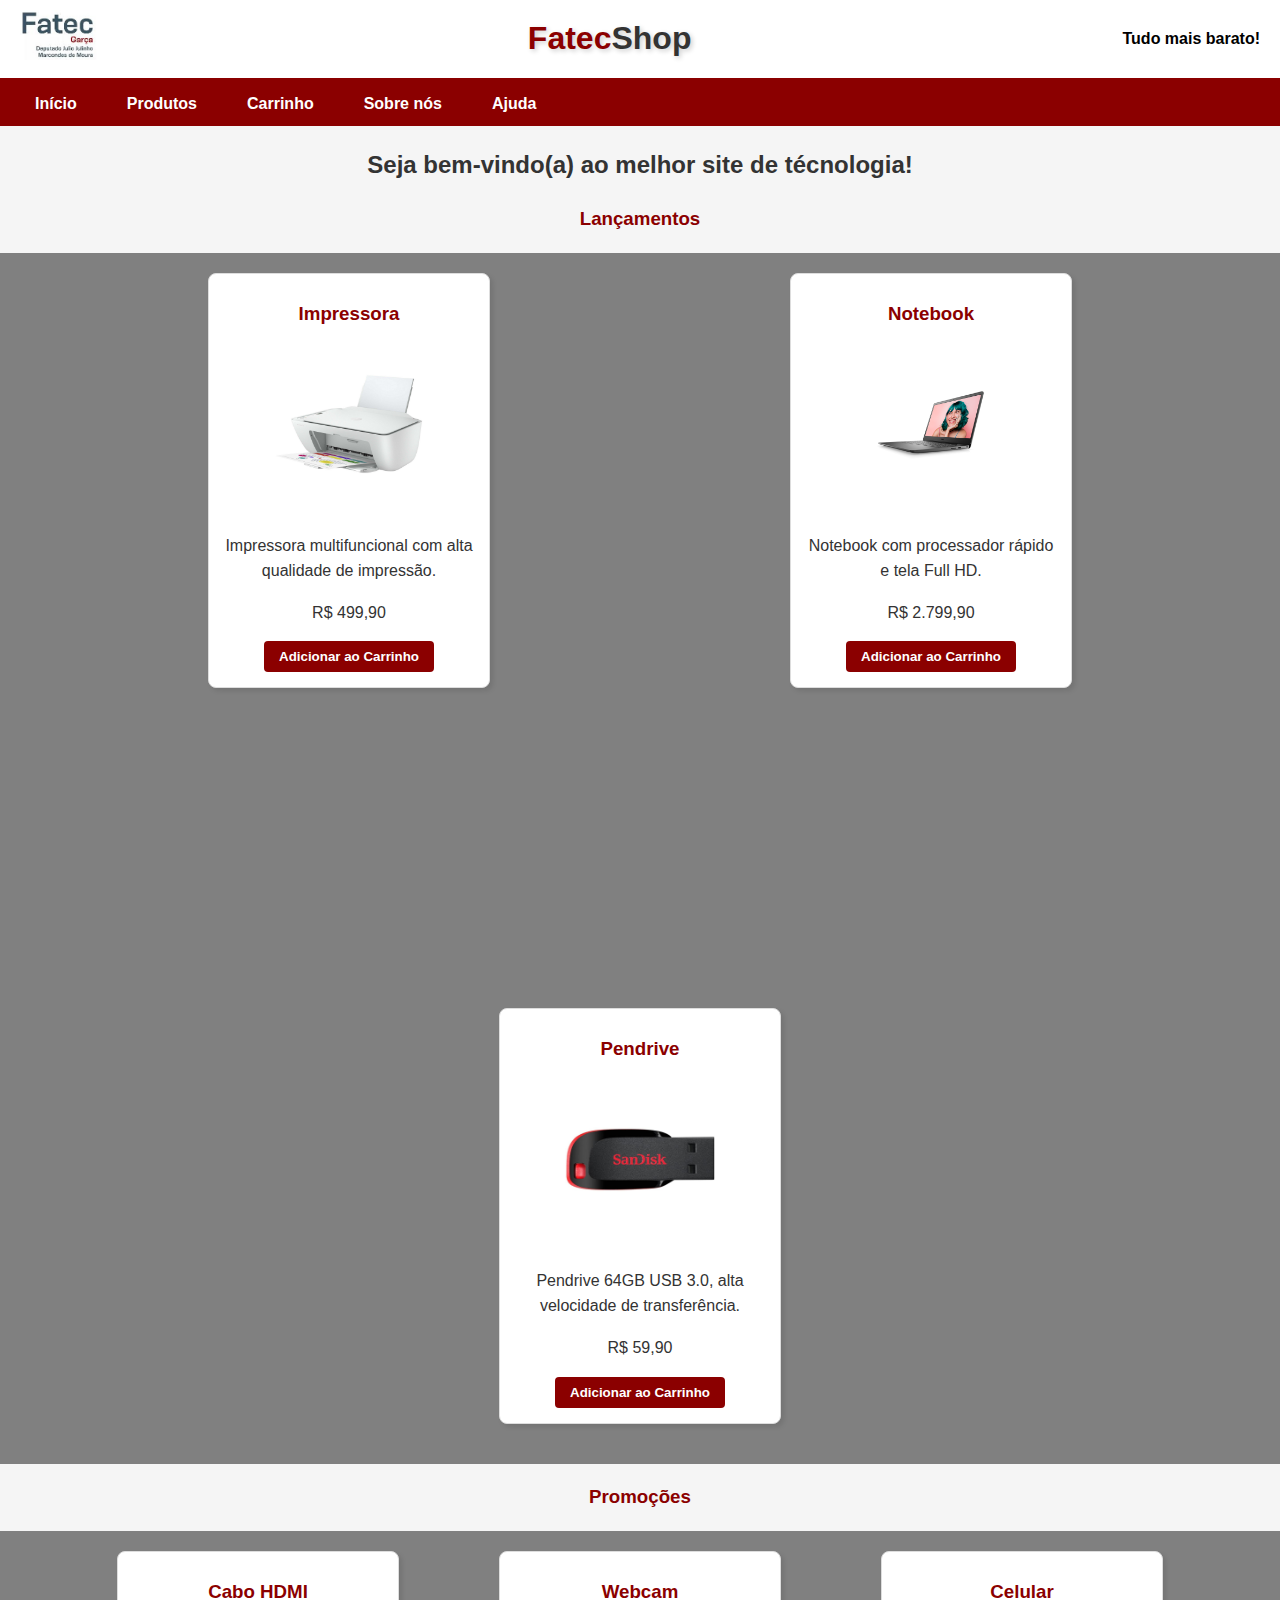
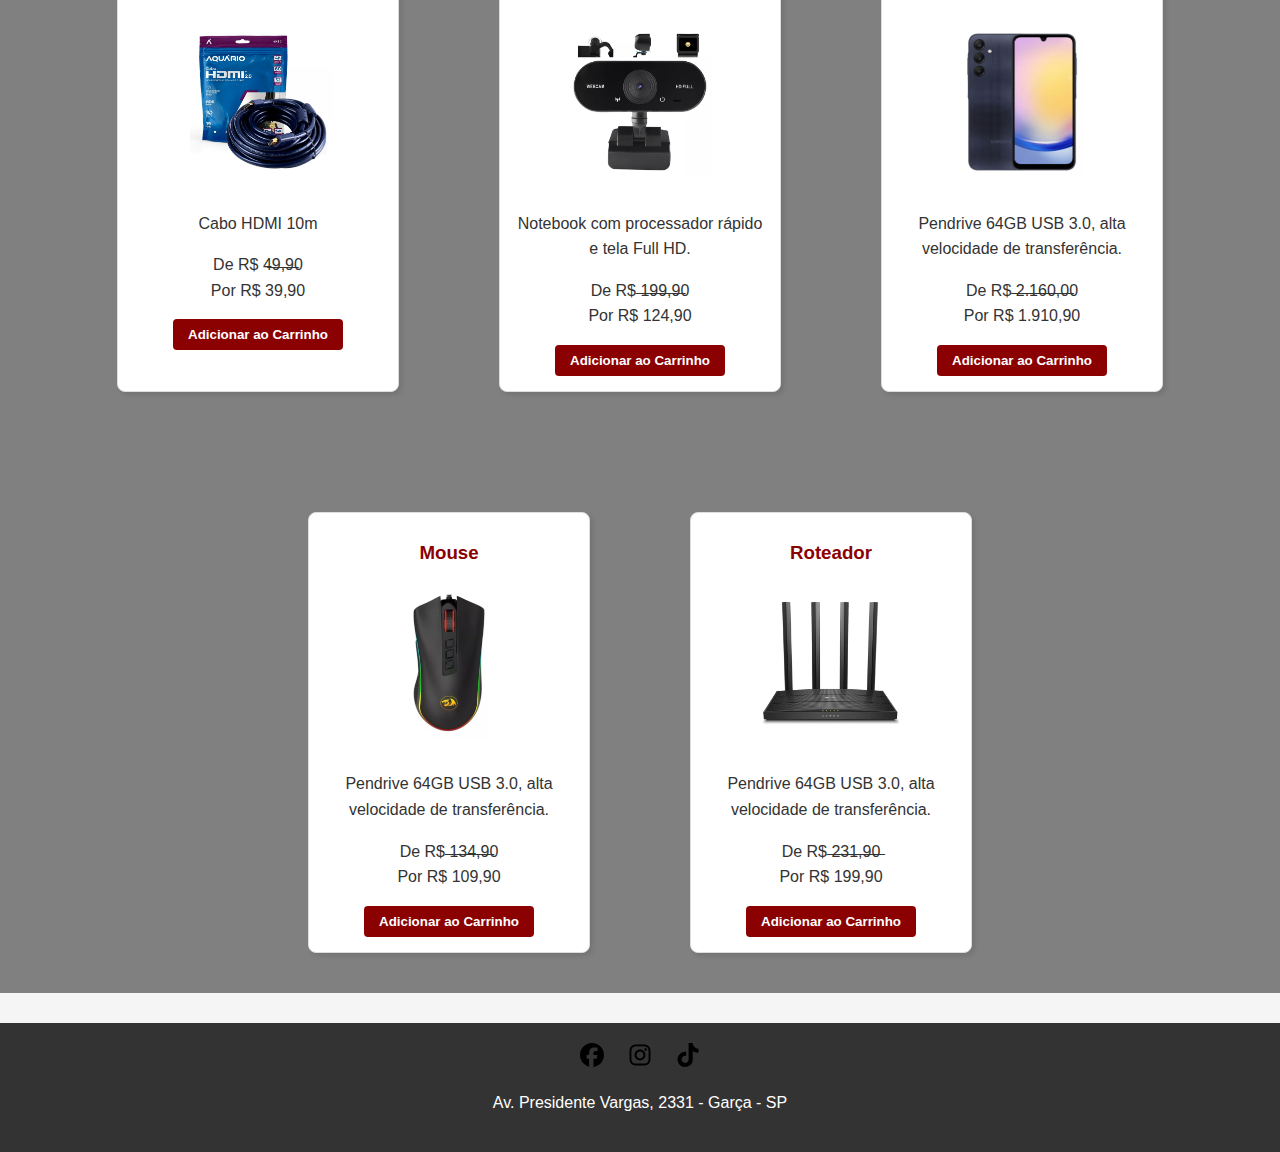
<file: FatecShop2/index.html>
<!DOCTYPE html>
<html lang="pt-BR">
<head>
    <meta charset="UTF-8">
    <meta name="viewport" content="width=device-width, initial-scale=1.0">
    <title>FatecShop</title>
    <link rel="stylesheet" href="styles.css">
    <link rel="icon" href="img/favicon.ico" type="img/favicon">
</head>

<script>
    // Função para adicionar produto ao carrinho
    function adicionarAoCarrinho(event) {
        const produto = event.target.closest('.produtos, .produtos2');
        const nome = produto.querySelector('h3').textContent;
        const imagem = produto.querySelector('img').src;
        const descricao = produto.querySelector('.produto-descricao').textContent;
        let preco = produto.querySelector('.produto-preco').textContent;
        
        // Trata preços promocionais (pega o último preço)
        if (preco.includes('Por')) {
            preco = preco.split('Por ')[1];
        }
        
        const item = {
            nome,
            imagem,
            descricao,
            preco,
            quantidade: 1
        };
        
        // Obter carrinho atual ou criar um novo
        const carrinho = JSON.parse(sessionStorage.getItem('carrinho')) || [];
        
        // Verificar se o item já está no carrinho
        const itemExistente = carrinho.find(i => i.nome === nome && i.preco === preco);
        
        if (itemExistente) {
            itemExistente.quantidade++;
        } else {
            carrinho.push(item);
        }
        
        // Salvar no sessionStorage
        sessionStorage.setItem('carrinho', JSON.stringify(carrinho));
        
        // Feedback visual
        const btn = event.target;
        btn.textContent = 'Adicionado!';
        btn.style.backgroundColor = '#4CAF50';
        
        setTimeout(() => {
            btn.textContent = 'Adicionar ao Carrinho';
            btn.style.backgroundColor = '';
        }, 1000);
    }
    
    // Função para carregar o carrinho (mantida para consistência)
    function carregarCarrinho() {
        const carrinho = JSON.parse(sessionStorage.getItem('carrinho')) || [];
        // Esta função é mais relevante na página carrinho.html
    }
    
    // Adicionar event listeners aos botões quando a página carregar
    document.addEventListener('DOMContentLoaded', function() {
        document.querySelectorAll('.produtos button, .produtos2 button').forEach(btn => {
            btn.addEventListener('click', adicionarAoCarrinho);
        });
        
        carregarCarrinho();
    });
</script>

<body>
    <header>
        <div class="logo">
            <img src="img/fatec.jpeg" alt="">
        </div>
        <div class="titulo">Fatec<span>Shop</span></div>
        <div class="promo"><a href="#">Tudo mais barato!</a></div>
    </header>
    <nav>
        <ul>
            <li><a href="index.html ">Início</a></li>
            <li><a href="produtos.html">Produtos</a></li>
            <li><a href="carrinho.html">Carrinho</a></li>
            <li><a href="sobrenos.html">Sobre nós</a></li>
            <li><a href="ajuda.html">Ajuda</a></li>
        </ul>
    </nav>
    <main>
    <h2>Seja bem-vindo(a) ao melhor site de técnologia!</h2>
        <h3>Lançamentos</h3>
    <div class="produtos2-container">
        <div class="produtos2">
            <h3>Impressora</h3>
            <img src="img/impressora.jpg" alt="Impressora">
            <p class="produto-descricao">Impressora multifuncional com alta qualidade de impressão.</p>
            <p class="produto-preco">R$ 499,90</p>
            <button>Adicionar ao Carrinho</button>
        </div>

        <div class="produtos2">
            <h3>Notebook</h3>
            <img src="img/notebook.png" alt="Notebook">
            <p class="produto-descricao">Notebook com processador rápido e tela Full HD.</p>
            <p class="produto-preco">R$ 2.799,90</p>
            <button>Adicionar ao Carrinho</button>
        </div>

        <div class="produtos2">
            <h3>Pendrive</h3>
            <img src="img/pendrive.jpg" alt="Pendrive">
            <p class="produto-descricao">Pendrive 64GB USB 3.0, alta velocidade de transferência.</p>
            <p class="produto-preco">R$ 59,90</p>
            <button>Adicionar ao Carrinho</button>
        </div>
    </div>
        </section>
        <h3>Promoções</h3>
        <div class="produtos-container">
            <div class="produtos">
                <h3>Cabo HDMI</h3>
                <img src="img/cabo10m_1.png" alt="Cabo HDMI 10M">
                <p class="produto-descricao">Cabo HDMI 10m</p>
                <p class="produto-preco">De R$ 4̶9̶,̶9̶0<br>
                                        Por R$ 39,90</p>
                <button>Adicionar ao Carrinho</button>
            </div>
    
            <div class="produtos">
                <h3>Webcam</h3>
                <img src="img/webcam.png" alt="Webcam">
                <p class="produto-descricao">Notebook com processador rápido e tela Full HD.</p>
                <p class="produto-preco">De R$  ̶1̶9̶9̶̶̶,̶̶̶9̶̶̶0<br>
                                        Por R$ 124,90</p>
                <button>Adicionar ao Carrinho</button>
            </div>

            <div class="produtos">
                <h3>Celular</h3>
                <img src="img/celular.png" alt="Celular">
                <p class="produto-descricao">Pendrive 64GB USB 3.0, alta velocidade de transferência.</p>
                <p class="produto-preco">De R$  ̶2̶.̶1̶6̶0̶,̶0̶0<br>
                                        Por R$ 1.910,90</p>
                <button>Adicionar ao Carrinho</button>
            </div>

            <div class="produtos">
                <h3>Mouse</h3>
                <img src="img/mouse.png" alt="Mouse">
                <p class="produto-descricao">Pendrive 64GB USB 3.0, alta velocidade de transferência.</p>
                <p class="produto-preco">De R$  ̶1̶3̶4̶,̶9̶0<br>
                                        Por R$  109,90</p>
                <button>Adicionar ao Carrinho</button>
            </div>
    
            <div class="produtos">
                <h3>Roteador</h3>
                <img src="img/roteador.png" alt="Roteador">
                <p class="produto-descricao">Pendrive 64GB USB 3.0, alta velocidade de transferência.</p>
                <p class="produto-preco">De R$  ̶2̶3̶1̶,̶9̶0̶<br>
                                        Por R$  199,90</p>
                <button>Adicionar ao Carrinho</button>
            </div>
        </div>
    </main>
    <footer>
        <div class="social-icons">
            <img src="img/facebook.svg" alt="Facebook">
            <img src="img/instagram.svg" alt="Instagram">
            <img src="img/tiktok.svg" alt="TikTok">
        </div>
        <p>Av. Presidente Vargas, 2331 - Garça - SP</p>
    </footer>
</body>
</html>
</file>
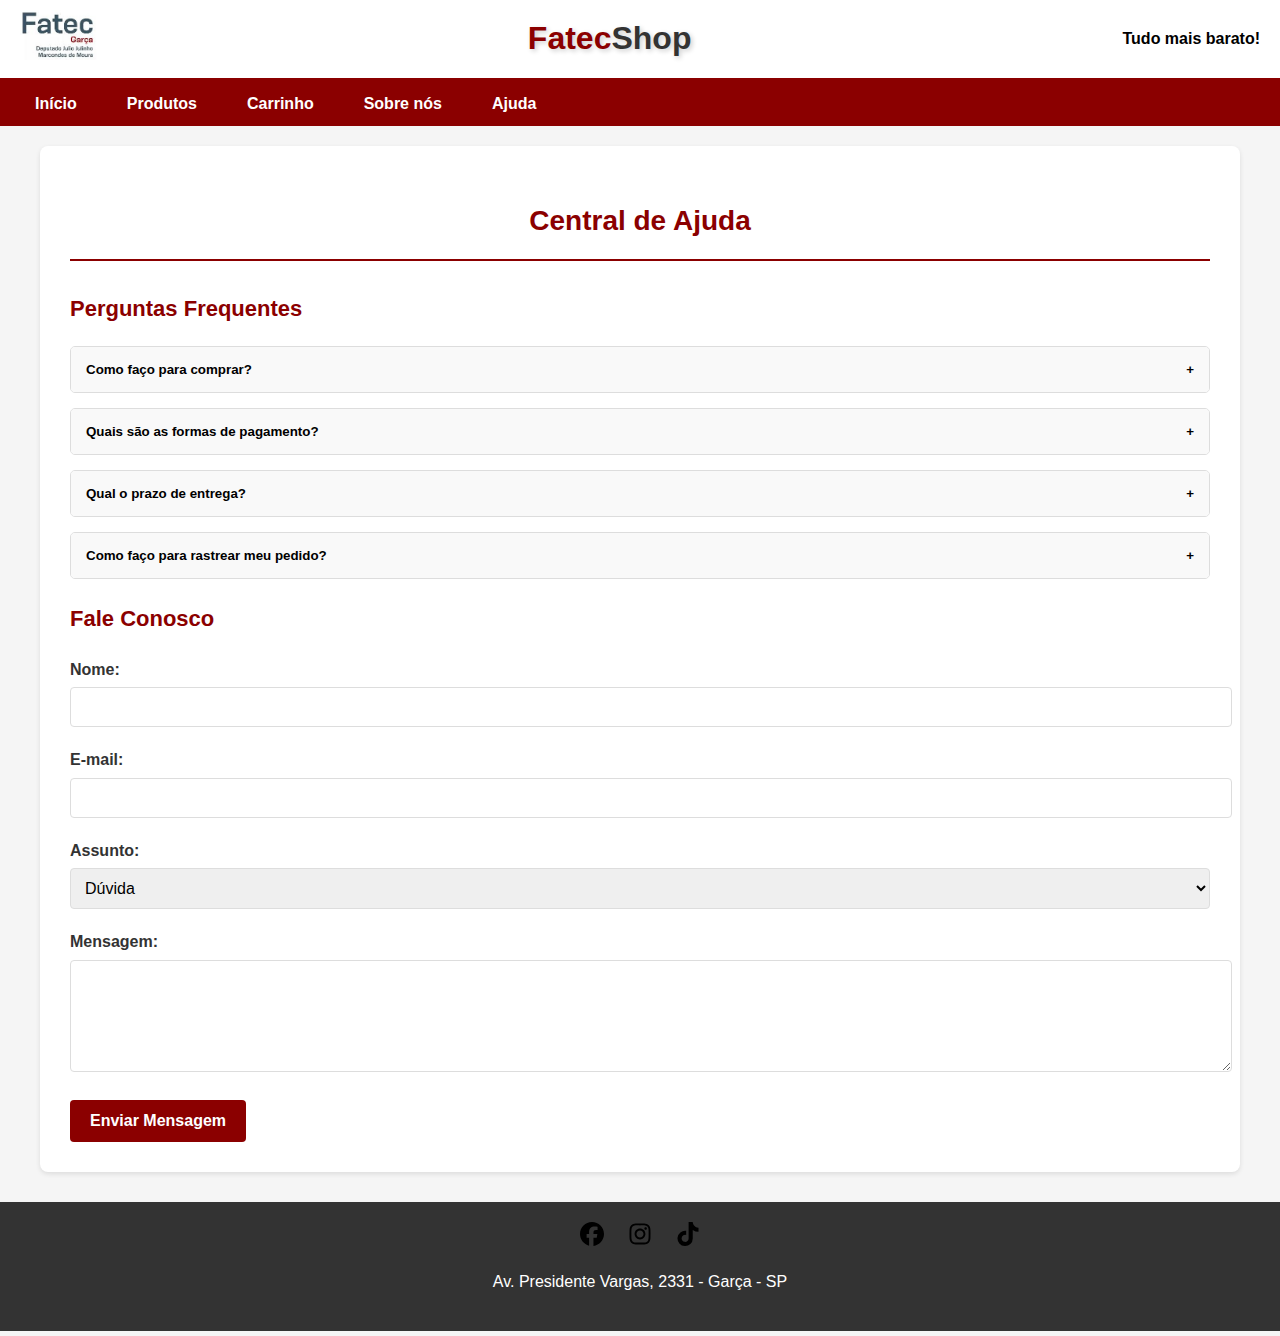
<file: FatecShop2/ajuda.html>
<!DOCTYPE html>
<html lang="pt-BR">
<head>
    <meta charset="UTF-8">
    <meta name="viewport" content="width=device-width, initial-scale=1.0">
    <title>Ajuda - FatecShop</title>
    <link rel="stylesheet" href="ajuda.css">
    <link rel="icon" href="img/favicon.ico" type="img/favicon">
</head>
<body>
    <header>
        <div class="logo">
            <img src="img/fatec.jpeg" alt="Logo FatecShop">
        </div>
        <div class="titulo">Fatec<span>Shop</span></div>
        <div class="promo"><a href="#">Tudo mais barato!</a></div>
    </header>
    <nav>
        <ul>
            <li><a href="index.html">Início</a></li>
            <li><a href="produtos.html">Produtos</a></li>
            <li><a href="carrinho.html">Carrinho</a></li>
            <li><a href="sobrenos.html">Sobre nós</a></li>
            <li><a href="ajuda.html">Ajuda</a></li>
        </ul>
    </nav>
    <main>
        <section class="ajuda-container">
            <h2>Central de Ajuda</h2>
            
            <div class="faq">
                <h3>Perguntas Frequentes</h3>
                
                <div class="faq-item">
                    <button class="faq-pergunta">
                        Como faço para comprar?
                        <span class="icone">+</span>
                    </button>
                    <div class="faq-resposta">
                        <p>Navegue pelos produtos, clique em "Adicionar ao Carrinho" e finalize no carrinho de compras.</p>
                    </div>
                </div>
                
                <div class="faq-item">
                    <button class="faq-pergunta">
                        Quais são as formas de pagamento?
                        <span class="icone">+</span>
                    </button>
                    <div class="faq-resposta">
                        <p>Aceitamos cartões de crédito, débito, PIX e boleto bancário.</p>
                    </div>
                </div>
                
                <div class="faq-item">
                    <button class="faq-pergunta">
                        Qual o prazo de entrega?
                        <span class="icone">+</span>
                    </button>
                    <div class="faq-resposta">
                        <p>O prazo varia conforme sua localização. Em média, de 3 a 7 dias úteis.</p>
                    </div>
                </div>
                
                <div class="faq-item">
                    <button class="faq-pergunta">
                        Como faço para rastrear meu pedido?
                        <span class="icone">+</span>
                    </button>
                    <div class="faq-resposta">
                        <p>Enviamos o código de rastreio por e-mail assim que o pedido é despachado.</p>
                    </div>
                </div>
            </div>
            
            <div class="contato">
                <h3>Fale Conosco</h3>
                <form class="form-contato">
                    <div class="form-group">
                        <label for="nome">Nome:</label>
                        <input type="text" id="nome" name="nome" required>
                    </div>
                    
                    <div class="form-group">
                        <label for="email">E-mail:</label>
                        <input type="email" id="email" name="email" required>
                    </div>
                    
                    <div class="form-group">
                        <label for="assunto">Assunto:</label>
                        <select id="assunto" name="assunto">
                            <option value="duvida">Dúvida</option>
                            <option value="reclamacao">Reclamação</option>
                            <option value="sugestao">Sugestão</option>
                        </select>
                    </div>
                    
                    <div class="form-group">
                        <label for="mensagem">Mensagem:</label>
                        <textarea id="mensagem" name="mensagem" rows="5" required></textarea>
                    </div>
                    
                    <button type="submit" class="btn-enviar">Enviar Mensagem</button>
                </form>
            </div>
        </section>
    </main>
    <footer>
        <div class="social-icons">
            <img src="img/facebook.svg" alt="Facebook">
            <img src="img/instagram.svg" alt="Instagram">
            <img src="img/tiktok.svg" alt="TikTok">
        </div>
        <p>Av. Presidente Vargas, 2331 - Garça - SP</p>
    </footer>

    <script>
        // Script do FAQ
        document.querySelectorAll('.faq-pergunta').forEach(button => {
            button.addEventListener('click', () => {
                const faqItem = button.parentNode;
                const resposta = faqItem.querySelector('.faq-resposta');
                const icone = button.querySelector('.icone');
                
                // Alternar a classe 'ativo' no item do FAQ
                faqItem.classList.toggle('ativo');
                
                // Alternar entre '+' e '-'
                if (faqItem.classList.contains('ativo')) {
                    resposta.style.maxHeight = resposta.scrollHeight + 'px';
                    icone.textContent = '-';
                } else {
                    resposta.style.maxHeight = 0;
                    icone.textContent = '+';
                }
            });
        });
    </script>
</body>
</html>
</file>
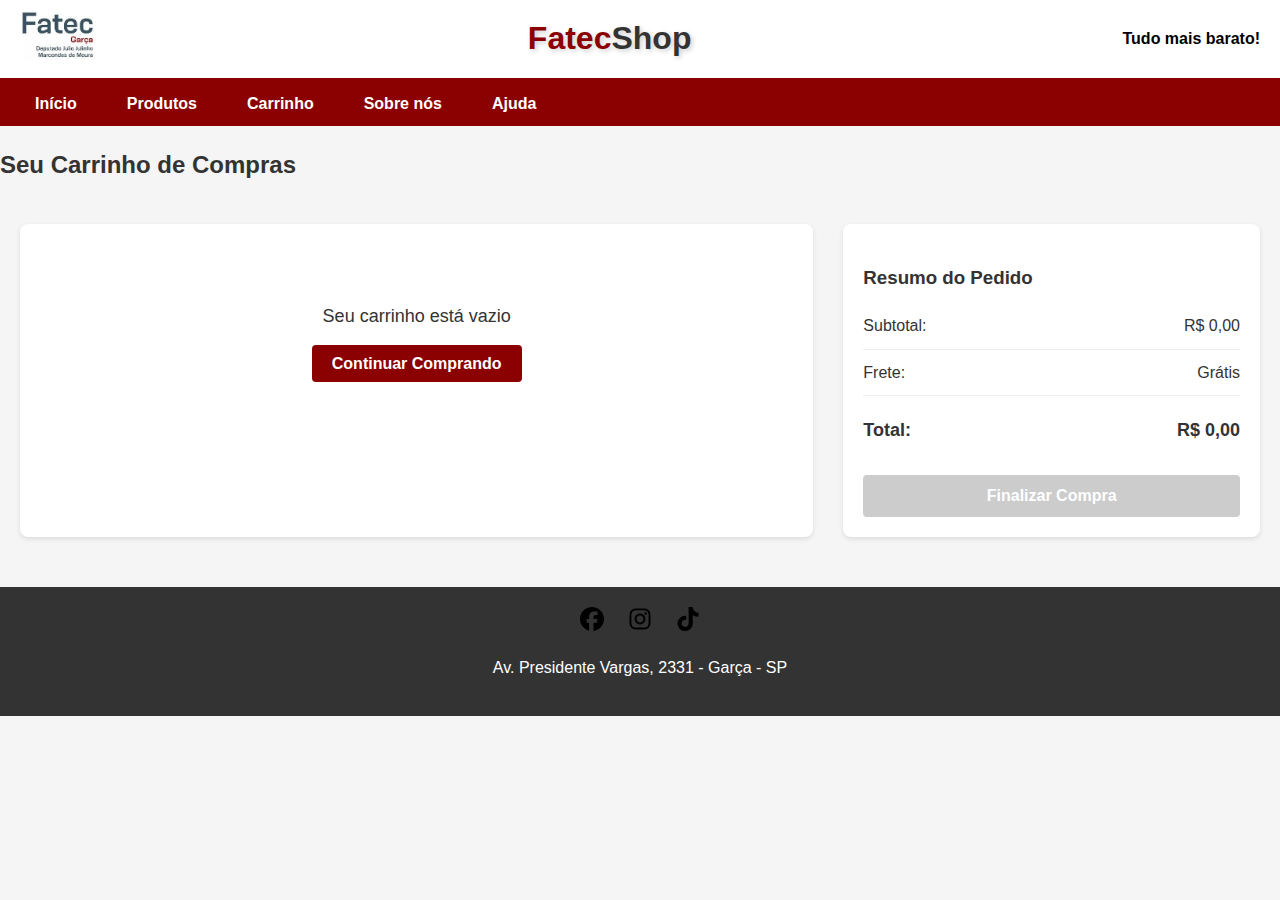
<file: FatecShop2/carrinho.html>
<!DOCTYPE html>
<html lang="pt-BR">
<head>
    <meta charset="UTF-8">
    <meta name="viewport" content="width=device-width, initial-scale=1.0">
    <title>Carrinho - FatecShop</title>
    <link rel="stylesheet" href="carrinho.css">
    <link rel="icon" href="img/favicon.ico" type="img/favicon">
</head>

<script>
    // Função para carregar o carrinho
    function carregarCarrinho() {
        const carrinho = JSON.parse(sessionStorage.getItem('carrinho')) || [];
        const container = document.getElementById('itens-carrinho');
        const subtotalElement = document.querySelector('.subtotal');
        const totalElement = document.querySelector('.valor-total');
        const btnFinalizar = document.getElementById('btn-finalizar');
        
        if (carrinho.length === 0) {
            container.innerHTML = `
                <div class="carrinho-vazio">
                    <p>Seu carrinho está vazio</p>
                    <a href="produtos.html" class="btn-continuar">Continuar Comprando</a>
                </div>
            `;
            subtotalElement.textContent = 'R$ 0,00';
            totalElement.textContent = 'R$ 0,00';
            btnFinalizar.disabled = true;
            return;
        }
        
        let html = '';
        let subtotal = 0;
        
        carrinho.forEach((item, index) => {
            const precoNumerico = parseFloat(item.preco.replace('R$ ', '').replace(',', '.'));
            subtotal += precoNumerico * item.quantidade;
            
            html += `
                <div class="item-carrinho" data-index="${index}">
                    <div class="item-info">
                        <img src="${item.imagem}" alt="${item.nome}">
                        <div>
                            <h4>${item.nome}</h4>
                            <p>${item.descricao}</p>
                            <p class="produto-preco">${item.preco}</p>
                        </div>
                    </div>
                    <div class="item-controles">
                        <button class="btn-diminuir">-</button>
                        <span class="quantidade">${item.quantidade}</span>
                        <button class="btn-aumentar">+</button>
                        <button class="btn-remover">Remover</button>
                    </div>
                </div>
            `;
        });
        
        container.innerHTML = html;
        
        // Formatar valores monetários
        const subtotalFormatado = subtotal.toFixed(2).replace('.', ',');
        subtotalElement.textContent = `R$ ${subtotalFormatado}`;
        totalElement.textContent = `R$ ${subtotalFormatado}`;
        
        btnFinalizar.disabled = false;
        
        // Adicionar event listeners para os botões
        document.querySelectorAll('.btn-diminuir').forEach(btn => {
            btn.addEventListener('click', function() {
                const index = this.closest('.item-carrinho').dataset.index;
                diminuirQuantidade(index);
            });
        });
        
        document.querySelectorAll('.btn-aumentar').forEach(btn => {
            btn.addEventListener('click', function() {
                const index = this.closest('.item-carrinho').dataset.index;
                aumentarQuantidade(index);
            });
        });
        
        document.querySelectorAll('.btn-remover').forEach(btn => {
            btn.addEventListener('click', function() {
                const index = this.closest('.item-carrinho').dataset.index;
                removerItem(index);
            });
        });
    }
    
    // Funções para manipular o carrinho
    function diminuirQuantidade(index) {
        const carrinho = JSON.parse(sessionStorage.getItem('carrinho')) || [];
        if (carrinho[index].quantidade > 1) {
            carrinho[index].quantidade--;
            sessionStorage.setItem('carrinho', JSON.stringify(carrinho));
            carregarCarrinho();
        }
    }
    
    function aumentarQuantidade(index) {
        const carrinho = JSON.parse(sessionStorage.getItem('carrinho')) || [];
        carrinho[index].quantidade++;
        sessionStorage.setItem('carrinho', JSON.stringify(carrinho));
        carregarCarrinho();
    }
    
    function removerItem(index) {
        const carrinho = JSON.parse(sessionStorage.getItem('carrinho')) || [];
        carrinho.splice(index, 1);
        sessionStorage.setItem('carrinho', JSON.stringify(carrinho));
        carregarCarrinho();
    }
    
    // Event listener para o botão Finalizar Compra
    document.getElementById('btn-finalizar')?.addEventListener('click', function() {
        alert('Compra finalizada com sucesso!');
        sessionStorage.removeItem('carrinho');
        carregarCarrinho();
    });
    
    // Carregar o carrinho quando a página for carregada
    document.addEventListener('DOMContentLoaded', carregarCarrinho);
</script>

<body>
    <header>
        <div class="logo">
            <img src="img/fatec.jpeg" alt="Logo FatecShop">
        </div>
        <div class="titulo">Fatec<span>Shop</span></div>
        <div class="promo"><a href="#">Tudo mais barato!</a></div>
    </header>
    <nav>
        <ul>
            <li><a href="index.html">Início</a></li>
            <li><a href="produtos.html">Produtos</a></li>
            <li><a href="carrinho.html">Carrinho</a></li>
            <li><a href="sobrenos.html">Sobre nós</a></li>
            <li><a href="ajuda.html">Ajuda</a></li>
        </ul>
    </nav>
    <main>
        <h2>Seu Carrinho de Compras</h2>
        
        <div class="carrinho-container">
            <div class="itens-carrinho" id="itens-carrinho">
                <div class="carrinho-vazio">
                    <p>Seu carrinho está vazio</p>
                    <a href="produtos.html" class="btn-continuar">Continuar Comprando</a>
                </div>
            </div>
            
            <div class="resumo-carrinho">
                <h3>Resumo do Pedido</h3>
                <div class="resumo-detalhes">
                    <div class="resumo-linha">
                        <span>Subtotal:</span>
                        <span class="subtotal">R$ 0,00</span>
                    </div>
                    <div class="resumo-linha">
                        <span>Frete:</span>
                        <span class="frete">Grátis</span>
                    </div>
                    <div class="resumo-linha total">
                        <span>Total:</span>
                        <span class="valor-total">R$ 0,00</span>
                    </div>
                </div>
                <button class="btn-finalizar" id="btn-finalizar" disabled>Finalizar Compra</button>
            </div>
        </div>
    </main>
    <footer>
        <div class="social-icons">
            <img src="img/facebook.svg" alt="Facebook">
            <img src="img/instagram.svg" alt="Instagram">
            <img src="img/tiktok.svg" alt="TikTok">
        </div>
        <p>Av. Presidente Vargas, 2331 - Garça - SP</p>
    </footer>

</body>
</html>
</file>
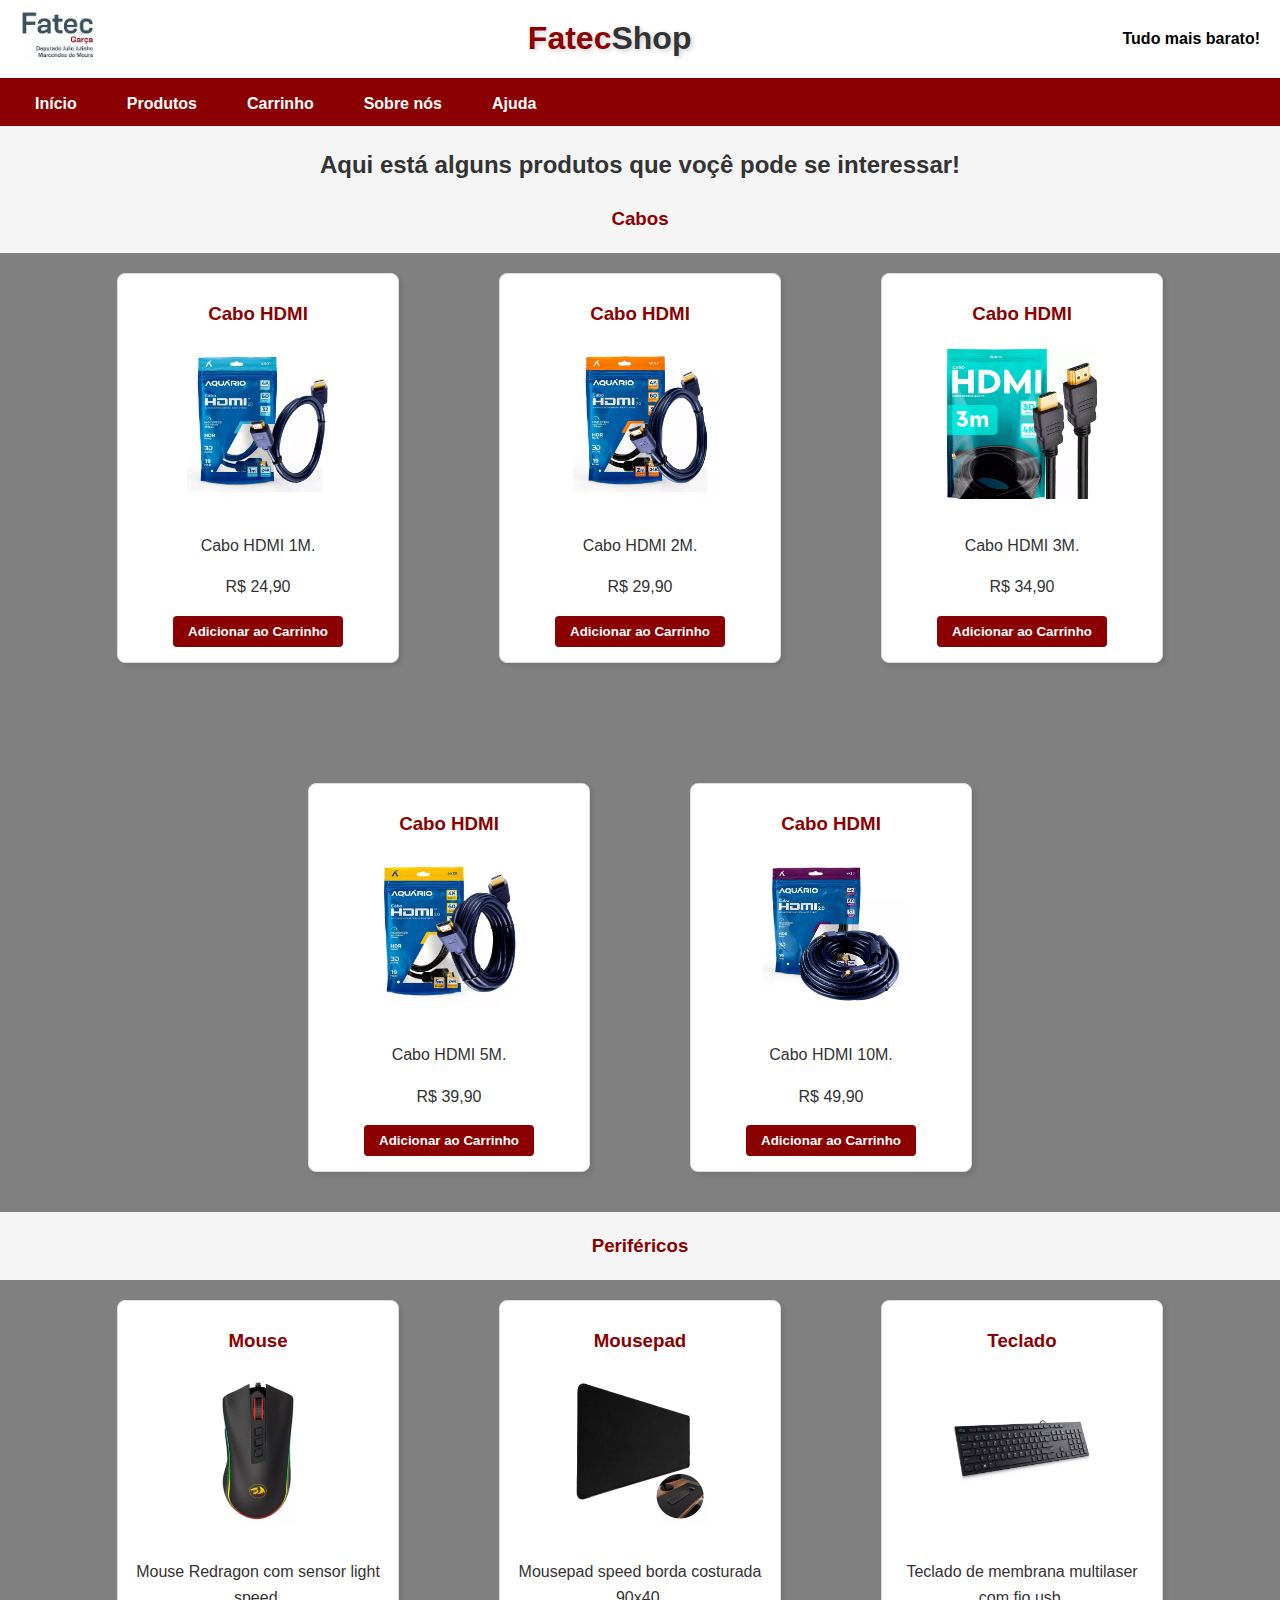
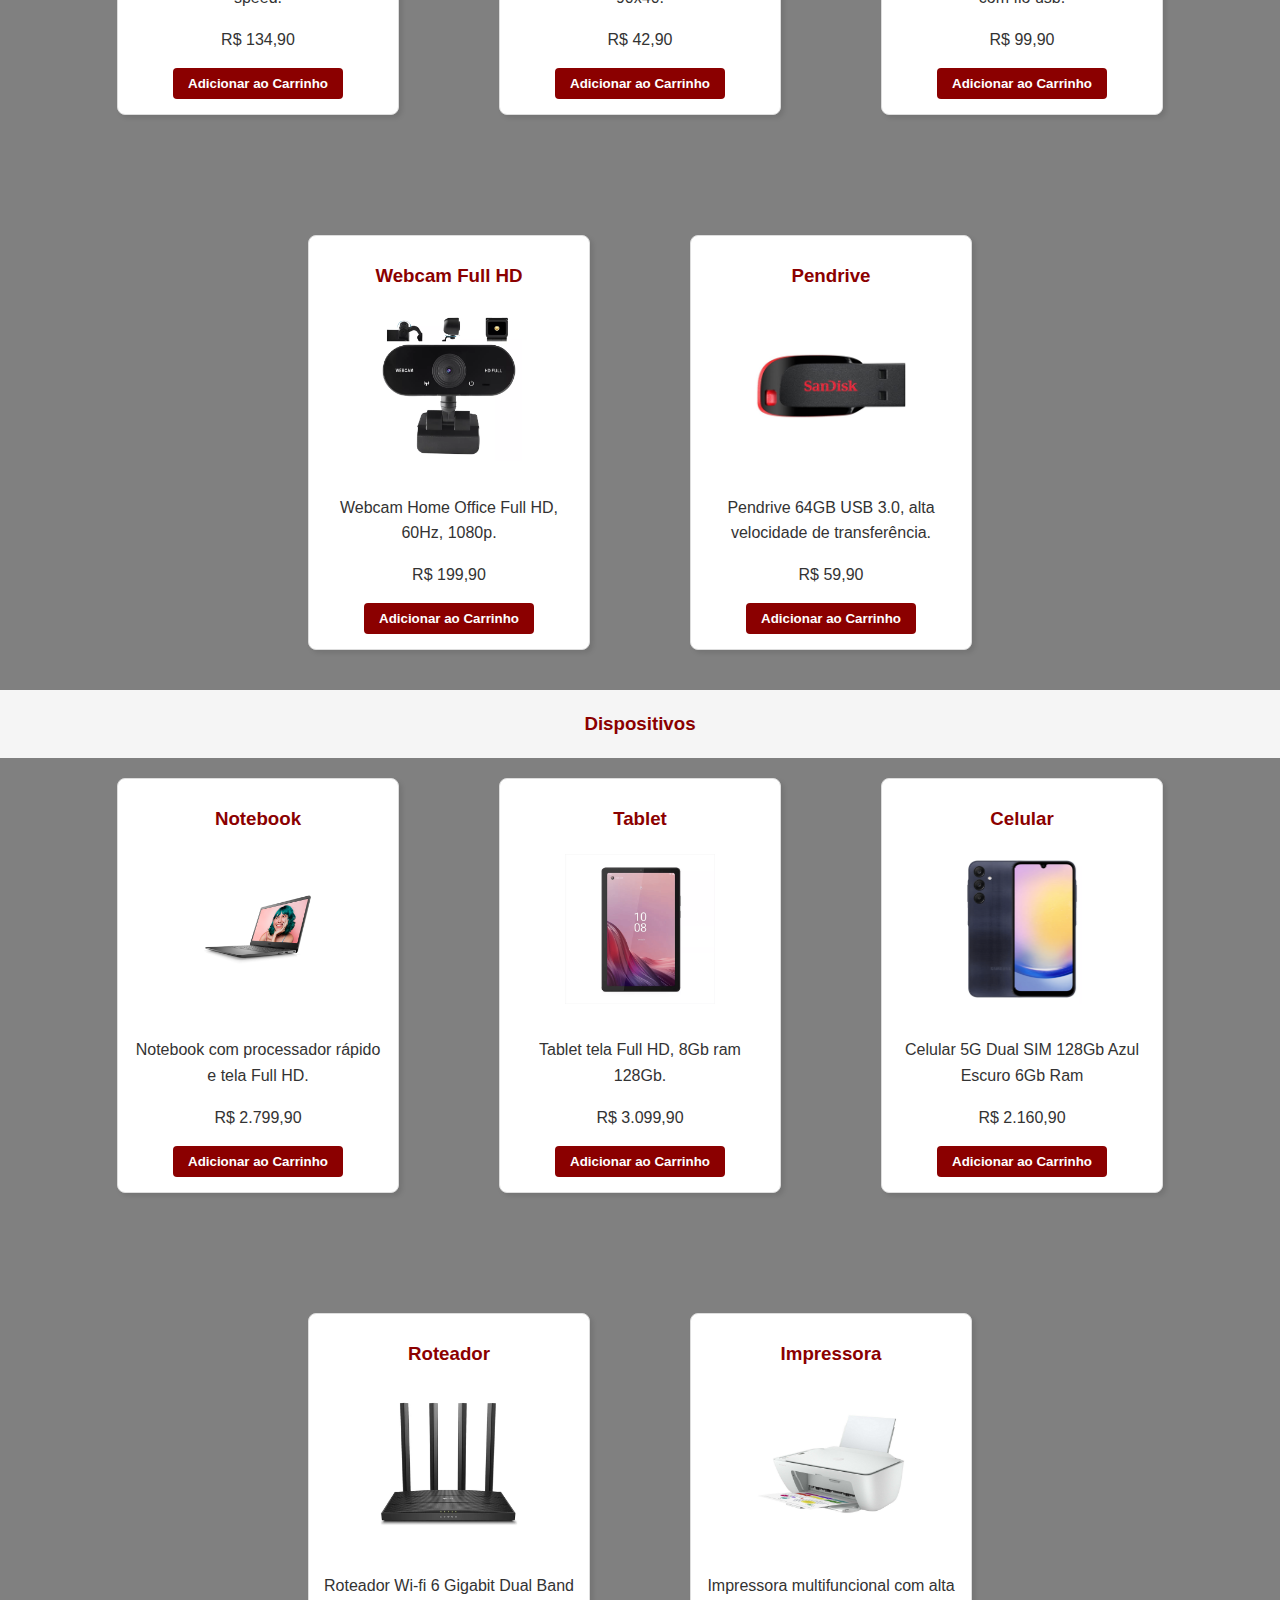
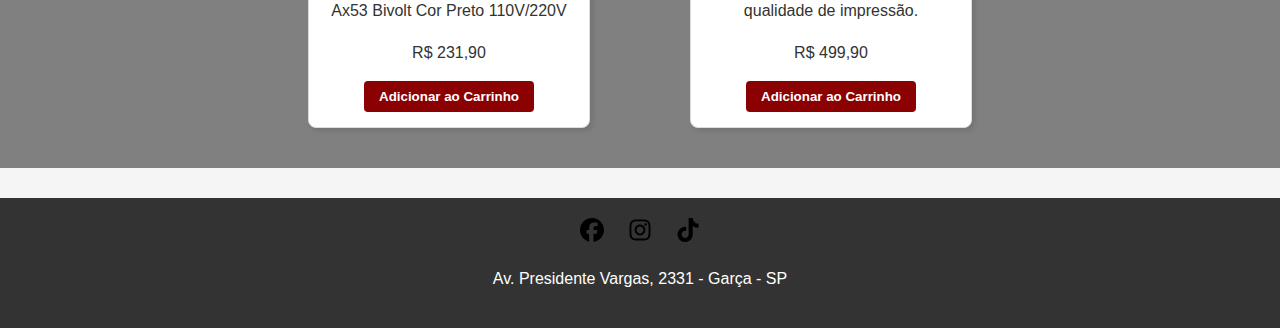
<file: FatecShop2/produtos.html>
<!DOCTYPE html>
<html lang="pt-BR">
<head>
    <meta charset="UTF-8">
    <meta name="viewport" content="width=device-width, initial-scale=1.0">
    <title>FatecShop</title>
    <link rel="stylesheet" href="styles.css">
    <link rel="icon" href="img/favicon.ico" type="img/favicon">
</head>

<script>
    // Função para adicionar produto ao carrinho
    function adicionarAoCarrinho(event) {
        const produto = event.target.closest('.produtos');
        const nome = produto.querySelector('h3').textContent;
        const imagem = produto.querySelector('img').src;
        const descricao = produto.querySelector('.produto-descricao').textContent;
        const preco = produto.querySelector('.produto-preco').textContent;
        
        const item = {
            nome,
            imagem,
            descricao,
            preco,
            quantidade: 1
        };
        
        // Obter carrinho atual ou criar um novo
        const carrinho = JSON.parse(sessionStorage.getItem('carrinho')) || [];
        
        // Verificar se o item já está no carrinho
        const itemExistente = carrinho.find(i => i.nome === nome && i.preco === preco);
        
        if (itemExistente) {
            itemExistente.quantidade++;
        } else {
            carrinho.push(item);
        }
        
        // Salvar no sessionStorage
        sessionStorage.setItem('carrinho', JSON.stringify(carrinho));
        
        // Feedback visual
        const btn = event.target;
        btn.textContent = 'Adicionado!';
        btn.style.backgroundColor = '#4CAF50';
        
        setTimeout(() => {
            btn.textContent = 'Adicionar ao Carrinho';
            btn.style.backgroundColor = '';
        }, 1000);
    }
    
    // Adicionar event listeners a todos os botões "Adicionar ao Carrinho"
    document.addEventListener('DOMContentLoaded', function() {
        const botoes = document.querySelectorAll('.produtos button');
        botoes.forEach(btn => {
            btn.addEventListener('click', adicionarAoCarrinho);
        });
    });
</script>

<body>
    <header>
        <div class="logo">
            <img src="img/fatec.jpeg" alt="">
        </div>
        <div class="titulo">Fatec<span>Shop</span></div>
        <div class="promo"><a href="#">Tudo mais barato!</a></div>
    </header>
    <nav>
        <ul>
            <li><a href="index.html ">Início</a></li>
            <li><a href="produtos.html">Produtos</a></li>
            <li><a href="carrinho.html">Carrinho</a></li>
            <li><a href="sobrenos.html">Sobre nós</a></li>
            <li><a href="ajuda.html">Ajuda</a></li>
        </ul>
    </nav>
    <main>
        <h2>Aqui está alguns produtos que voçê pode se interessar!</h2>
        <h3>Cabos</h3>
        <div class="produtos-container">
            <div class="produtos">
                <h3>Cabo HDMI</h3>
                <img src="img/cabo1m.png" alt="Cabo HDMI">
                <p class="produto-descricao">Cabo HDMI 1M.</p>
                <p class="produto-preco">R$ 24,90</p>
                <button>Adicionar ao Carrinho</button>
            </div>

            <div class="produtos">
                <h3>Cabo HDMI</h3>
                <img src="img/cabo2m(1).png" alt="Cabo HDMI">
                <p class="produto-descricao">Cabo HDMI 2M.</p>
                <p class="produto-preco">R$ 29,90</p>
                <button>Adicionar ao Carrinho</button>
            </div>

            <div class="produtos">
                <h3>Cabo HDMI</h3>
                <img src="img/cabo3m-E.png" alt="Cabo HDMI">
                <p class="produto-descricao">Cabo HDMI 3M.</p>
                <p class="produto-preco">R$ 34,90</p>
                <button>Adicionar ao Carrinho</button>
            </div>
    
            <div class="produtos">
                <h3>Cabo HDMI</h3>
                <img src="img/cabo5m.png" alt="Cabo HDMI">
                <p class="produto-descricao">Cabo HDMI 5M.</p>
                <p class="produto-preco">R$ 39,90</p>
                <button>Adicionar ao Carrinho</button>
            </div>
            
            <div class="produtos">
                <h3>Cabo HDMI</h3>
                <img src="img/cabo10m_1.png" alt="Cabo HDMI">
                <p class="produto-descricao">Cabo HDMI 10M.</p>
                <p class="produto-preco">R$ 49,90</p>
                <button>Adicionar ao Carrinho</button>
            </div>
        </div>
        </section>
        <h3>Periféricos</h3>
        <div class="produtos-container">
            <div class="produtos">
                <h3>Mouse</h3>
                <img src="img/mouse.png" alt="Mouse">
                <p class="produto-descricao">Mouse Redragon com sensor light speed.</p>
                <p class="produto-preco">R$ 134,90</p>
                <button>Adicionar ao Carrinho</button>
            </div>
            <div class="produtos">
                <h3>Mousepad</h3>
                <img src="img/mousepad.png" alt="Mousepad">
                <p class="produto-descricao">Mousepad speed borda costurada 90x40.</p>
                <p class="produto-preco">R$ 42,90</p>
                <button>Adicionar ao Carrinho</button>
            </div>

            <div class="produtos">
                <h3>Teclado</h3>
                <img src="img/teclado.png" alt="Teclado">
                <p class="produto-descricao">Teclado de membrana multilaser com fio usb.</p>
                <p class="produto-preco">R$ 99,90</p>
                <button>Adicionar ao Carrinho</button>
            </div>
    
            <div class="produtos">
                <h3>Webcam Full HD</h3>
                <img src="img/webcam.png" alt="Webcam Full Hd">
                <p class="produto-descricao">Webcam Home Office Full HD, 60Hz,  1080p.</p>
                <p class="produto-preco">R$ 199,90</p>
                <button>Adicionar ao Carrinho</button>
            </div>
    
            <div class="produtos">
                <h3>Pendrive</h3>
                <img src="img/pendrive.jpg" alt="Pendrive">
                <p class="produto-descricao">Pendrive 64GB USB 3.0, alta velocidade de transferência.</p>
                <p class="produto-preco">R$ 59,90</p>
                <button>Adicionar ao Carrinho</button>
            </div>
        </div>
        <h3>Dispositivos</h3>
        <div class="produtos-container">
            <div class="produtos">
                <h3>Notebook</h3>
                <img src="img/notebook.png" alt="Notebook">
                <p class="produto-descricao">Notebook com processador rápido e tela Full HD.</p>
                <p class="produto-preco">R$ 2.799,90</p>
                <button>Adicionar ao Carrinho</button>
            </div>
    
            <div class="produtos">
                <h3>Tablet</h3>
                <img src="img/tablet.png" alt="Tablet">
                <p class="produto-descricao">Tablet tela Full HD, 8Gb ram 128Gb.</p>
                <p class="produto-preco">R$ 3.099,90</p>
                <button>Adicionar ao Carrinho</button>
            </div>
            
            <div class="produtos">
                <h3>Celular</h3>
                <img src="img/celular.png" alt="Celular">
                <p class="produto-descricao">Celular 5G Dual SIM 128Gb Azul Escuro 6Gb Ram</p>
                <p class="produto-preco">R$ 2.160,90</p>
                <button>Adicionar ao Carrinho</button>
            </div>
                <div class="produtos">
                    <h3>Roteador</h3>
                    <img src="img/roteador.png" alt="Roteador">
                    <p class="produto-descricao">Roteador Wi-fi 6 Gigabit Dual Band Ax53 Bivolt Cor Preto 110V/220V</p>
                    <p class="produto-preco">R$ 231,90</p>
                    <button>Adicionar ao Carrinho</button>
            </div>

            <div class="produtos">
                <h3>Impressora</h3>
                <img src="img/impressora.jpg" alt="Impressora">
                <p class="produto-descricao">Impressora multifuncional com alta qualidade de impressão.</p>
                <p class="produto-preco">R$ 499,90</p>
                <button>Adicionar ao Carrinho</button>
            
            </div>
        </div>
    </main>
    <footer>
        <div class="social-icons">
            <img src="img/facebook.svg" alt="Facebook">
            <img src="img/instagram.svg" alt="Instagram">
            <img src="img/tiktok.svg" alt="TikTok">
        </div>
        <p>Av. Presidente Vargas, 2331 - Garça - SP</p>
    </footer>
</body>
</html>
</file>
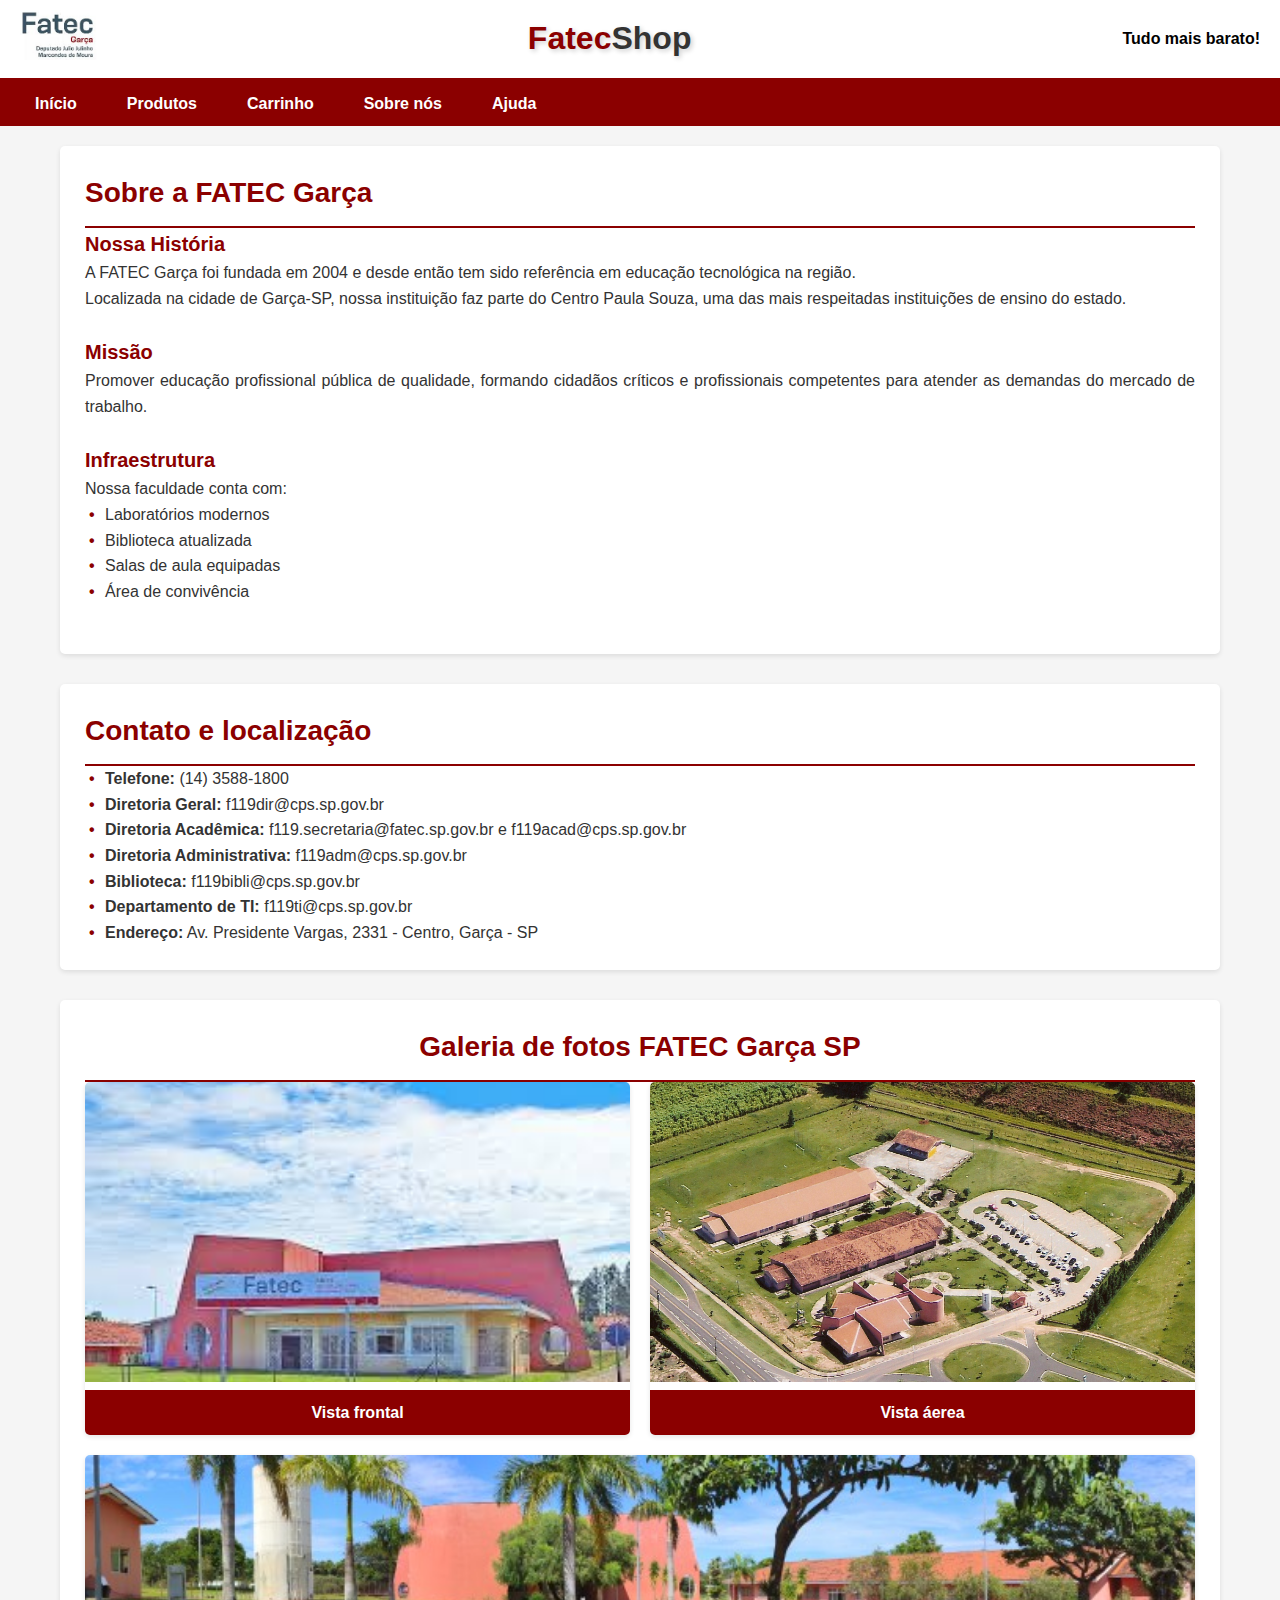
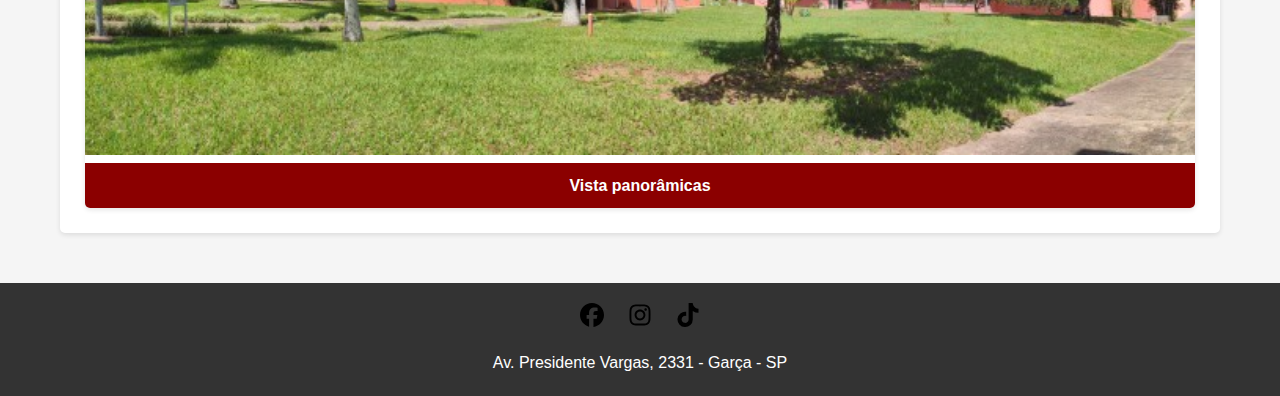
<file: FatecShop2/sobrenos.html>
<!DOCTYPE html>
<html lang="pt-BR">
<head>
    <meta charset="UTF-8">
    <meta name="viewport" content="width=device-width, initial-scale=1.0">
    <title>FatecShop</title>
    <link rel="stylesheet" href="sobrenos.css">
    <link rel="icon" href="img/favicon.ico" type="img/favicon">
</head>
<body>
    <header>
        <div class="logo">
            <img src="img/fatec.jpeg" alt="">
        </div>
        <div class="titulo">Fatec<span>Shop</span></div>
        <div class="promo"><a href="#">Tudo mais barato!</a></div>
    </header>
    <nav>
        <ul>
            <li><a href="index.html ">Início</a></li>
            <li><a href="produtos.html">Produtos</a></li>
            <li><a href="carrinho.html">Carrinho</a></li>
            <li><a href="sobrenos.html">Sobre nós</a></li>
            <li><a href="ajuda.html">Ajuda</a></li>
        </ul>
    </nav>
    <main>

        <section>
            <h2>Sobre a FATEC Garça</h2>
            <article>
                <h4>Nossa História</h4>
                <p>A FATEC Garça foi fundada em 2004 e desde então tem sido referência em educação tecnológica na região.</p>
                <p>Localizada na cidade de Garça-SP, nossa instituição faz parte do Centro Paula Souza, uma das mais respeitadas instituições de ensino do estado.</p>
            </article>

            <article>
                <h4>Missão</h4>
                <p>Promover educação profissional pública de qualidade, formando cidadãos críticos e profissionais competentes para atender as demandas do mercado de trabalho.</p>
            </article>

            <article>
                <h4>Infraestrutura</h4>
                <p>Nossa faculdade conta com:</p>
                <ul>
                    <li>Laboratórios modernos</li>
                    <li>Biblioteca atualizada</li>
                    <li>Salas de aula equipadas</li>
                    <li>Área de convivência</li>
                </ul>
            </article>
        </section>

        <section>
            <h2>Contato e localização</h2>
            <ul>
                <li><strong>Telefone:</strong> (14) 3588-1800</li>
                <li><strong>Diretoria Geral:</strong> f119dir@cps.sp.gov.br</li>
                <li><strong>Diretoria Acadêmica:</strong> f119.secretaria@fatec.sp.gov.br e f119acad@cps.sp.gov.br</li>
                <li><strong>Diretoria Administrativa:</strong> f119adm@cps.sp.gov.br</li>
                <li><strong>Biblioteca:</strong> f119bibli@cps.sp.gov.br</li>
                <li><strong>Departamento de TI:</strong> f119ti@cps.sp.gov.br</li>
                <li><strong>Endereço:</strong> Av. Presidente Vargas, 2331 - Centro, Garça - SP</li>
            </ul>
        </section>
        <div class="galeria-container">
            <h1>Galeria de fotos FATEC Garça SP</h1>
            
            <div class="galeria">
                <div class="galeria-item">
                    <img src="img/fatec1.jpg" alt="">
                    <div class="caption">Vista frontal</div>
                </div>

                <div class="galeria-item">
                    <img src="img/fatec3.jpg" alt="">
                    <div class="caption">Vista áerea</div>
                </div>

                <div class="galeria-item">
                    <img src="img/fatecpanoramic.jpg" alt="">
                    <div class="caption">Vista panorâmicas</div>
                </div>
        </div>
        </div>

    </main>
    <footer>
        <div class="social-icons">
            <img src="img/facebook.svg" alt="Facebook">
            <img src="img/instagram.svg" alt="Instagram">
            <img src="img/tiktok.svg" alt="TikTok">
        </div>
        <p>Av. Presidente Vargas, 2331 - Garça - SP</p>
    </footer>
</body>
</html>
</file>
<file: FatecShop2/styles.css>
body {
    font-family: Arial, sans-serif;
    margin: 0;
    padding: 0;
    background-color: #f5f5f5;
    color: #333;
    line-height: 1.6;
}

header {
    display: flex;
    justify-content: space-between;
    align-items: center;
    padding: 10px 20px;
    border-bottom: 3px solid darkred;
    background-color: white;
}

.logo h1 {
    margin: 0;
    font-size: 24px;
}

.logo img {
    height: 50px;
}

.titulo {
    font-size: 32px;
    font-weight: bold;
    color: darkred;
    text-shadow: 2px 2px 5px rgba(0,0,0,0.2);
}

.titulo span {
    color: #333;
}

h2{
    text-align: center;
    font-size: 30;
}

h3{
    text-align: center;
    color: darkred;
    font-size: 30;
}

.promo a {
    color: black;
    text-decoration: none;
    font-weight: bold;
    transition: color 0.3s;
}

.promo a:hover {
    color: darkred;
}

nav {
    background-color: darkred;
    padding: 10px;
}

nav ul {
    list-style: none;
    padding: 0;
    margin: 0;
    display: flex;
    justify-content: flex-start;
}

nav ul li {
    margin: 0 15px;
    position: relative;
}

nav ul li a {
    color: white;
    text-decoration: none;
    font-weight: bold;
    padding: 5px 10px;
    transition: all 0.3s;
}

nav ul li a:hover {
    background-color: white;
    color: darkred;
    border-radius: 3px;
}

.lista-produtos-simples {
    max-width: 300px;
    margin: 20px auto;
    text-align: left;
    background-color: white;
    padding: 15px;
    border-radius: 5px;
    box-shadow: 0 2px 5px rgba(0,0,0,0.1);
    
}

.produtos-container {
    display: flex;
    justify-content: center;
    gap: 100px;
    flex-wrap: wrap;
    padding: 20px;
    background-color: gray;
}

.produtos {
    border: 1px solid #ddd;
    padding: 15px;
    background: white;
    text-align: center;
    width: 250px;
    box-shadow: 3px 3px 5px rgba(0,0,0,0.1);
    border-radius: 8px;
    margin-bottom: 20px;
}

.produtos img {
    width: 150px;
    height: 150px;
    object-fit: contain;
    margin: 10px 0;
}

.produtos h3 {
    color: darkred;
    margin: 10px 0;
    text-align: center;
}

.produtos-descricao {
    font-size: 14px;
    color: #555;
    margin: 10px 0;
}

.produtos-preco {
    font-size: 20px;
    font-weight: bold;
    color: #333;
    margin: 15px 0;
}

.produtos button {
    background-color: darkred;
    color: white;
    border: none;
    padding: 8px 15px;
    cursor: pointer;
    border-radius: 4px;
    font-weight: bold;
    transition: background-color 0.3s;
}

.produtos button:hover {
    background-color: #a52a2a;
}

.promocoes {
    padding: 20px;
    background-color: gray;
    margin-top: 20px;
    border: 2px solid #242424;
    border-radius: 8%;
}

footer {
    background-color: #333;
    color: white;
    padding: 20px;
    text-align: center;
    margin-top: 30px;
}

.social-icons {
    margin-bottom: 15px;
}

.social-icons img {
    width: 24px;
    height: 24px;
    margin: 0 10px;
    transition: transform 0.3s;
}

.social-icons img:hover {
    transform: scale(1.2);
}

.lista-produtos2-simples {
    max-width: 300px;
    margin: 20px auto;
    text-align: left;
    background-color: white;
    padding: 15px;
    border-radius: 5px;
    box-shadow: 0 2px 5px rgba(0,0,0,0.1);
    
}

.produtos2-container {
    display: flex;
    justify-content: center;
    gap: 300px;
    flex-wrap: wrap;
    padding: 20px;
    background-color: gray;
}

.produtos2 {
    border: 1px solid #ddd;
    padding: 15px;
    background: white;
    text-align: center;
    width: 250px;
    box-shadow: 3px 3px 5px rgba(0,0,0,0.1);
    border-radius: 8px;
    margin-bottom: 20px;
}

.produtos2 img {
    width: 150px;
    height: 150px;
    object-fit: contain;
    margin: 10px 0;
}

.produtos2 h3 {
    color: darkred;
    margin: 10px 0;
    text-align: center;
}

.produtos2-descricao {
    font-size: 14px;
    color: #555;
    margin: 10px 0;
}

.produtos2-preco {
    font-size: 20px;
    font-weight: bold;
    color: #333;
    margin: 15px 0;
}

.produtos2 button {
    background-color: darkred;
    color: white;
    border: none;
    padding: 8px 15px;
    cursor: pointer;
    border-radius: 4px;
    font-weight: bold;
    transition: background-color 0.3s;
}

.produtos2 button:hover {
    background-color: #a52a2a;
}
</file>
<file: FatecShop2/ajuda.css>
body {
    font-family: Arial, sans-serif;
    margin: 0;
    padding: 0;
    background-color: #f5f5f5;
    color: #333;
    line-height: 1.6;
}

header {
    display: flex;
    justify-content: space-between;
    align-items: center;
    padding: 10px 20px;
    border-bottom: 3px solid darkred;
    background-color: white;
}

.logo img {
    height: 50px;
}

.titulo {
    font-size: 32px;
    font-weight: bold;
    color: darkred;
    text-shadow: 2px 2px 5px rgba(0,0,0,0.2);
}

.titulo span {
    color: #333;
}

.promo a {
    color: black;
    text-decoration: none;
    font-weight: bold;
    transition: color 0.3s;
}

.promo a:hover {
    color: darkred;
}

nav {
    background-color: darkred;
    padding: 10px;
}

nav ul {
    list-style: none;
    padding: 0;
    margin: 0;
    display: flex;
    justify-content: flex-start;
}

nav ul li {
    margin: 0 15px;
    position: relative;
}

nav ul li a {
    color: white;
    text-decoration: none;
    font-weight: bold;
    padding: 5px 10px;
    transition: all 0.3s;
}

nav ul li a:hover {
    background-color: white;
    color: darkred;
    border-radius: 3px;
}

main {
    max-width: 1200px;
    margin: 20px auto;
    padding: 0 20px;
}

.ajuda-container {
    background-color: white;
    padding: 30px;
    border-radius: 8px;
    box-shadow: 0 2px 5px rgba(0,0,0,0.1);
}

.ajuda-container h2 {
    color: darkred;
    text-align: center;
    font-size: 28px;
    margin-bottom: 30px;
    padding-bottom: 15px;
    border-bottom: 2px solid darkred;
}

.faq h3, .contato h3 {
    color: darkred;
    font-size: 22px;
    margin-bottom: 20px;
}

.faq-item {
    margin-bottom: 15px;
    border: 1px solid #ddd;
    border-radius: 5px;
    overflow: hidden;
}

.faq-pergunta {
    width: 100%;
    padding: 15px;
    text-align: left;
    background-color: #f9f9f9;
    border: none;
    cursor: pointer;
    font-weight: bold;
    display: flex;
    justify-content: space-between;
    align-items: center;
    transition: background-color 0.3s;
}

.faq-pergunta:hover {
    background-color: #eee;
}

.faq-resposta {
    max-height: 0;
    overflow: hidden;
    transition: max-height 0.3s ease-out;
    padding: 0 15px;
    background-color: white;
}

.faq-resposta p {
    padding: 15px 0;
    margin: 0;
}

.faq-item.ativo .faq-resposta {
    max-height: 200px;
}

.form-contato {
    margin-top: 20px;
}

.form-group {
    margin-bottom: 20px;
}

.form-group label {
    display: block;
    margin-bottom: 5px;
    font-weight: bold;
}

.form-group input,
.form-group select,
.form-group textarea {
    width: 100%;
    padding: 10px;
    border: 1px solid #ddd;
    border-radius: 4px;
    font-size: 16px;
}

.form-group textarea {
    resize: vertical;
}

.btn-enviar {
    background-color: darkred;
    color: white;
    border: none;
    padding: 12px 20px;
    font-size: 16px;
    font-weight: bold;
    border-radius: 4px;
    cursor: pointer;
    transition: background-color 0.3s;
}

.btn-enviar:hover {
    background-color: #a52a2a;
}

footer {
    background-color: #333;
    color: white;
    padding: 20px;
    text-align: center;
    margin-top: 30px;
}

.social-icons {
    margin-bottom: 15px;
}

.social-icons img {
    width: 24px;
    height: 24px;
    margin: 0 10px;
    transition: transform 0.3s;
}

.social-icons img:hover {
    transform: scale(1.2);
}

@media (max-width: 768px) {
    header {
        flex-direction: column;
        text-align: center;
    }
    
    .logo, .titulo, .promo {
        margin-bottom: 10px;
    }
    
    nav ul {
        flex-direction: column;
        align-items: center;
    }
    
    nav ul li {
        margin: 5px 0;
    }
    
    .ajuda-container {
        padding: 15px;
    }
}
</file>
<file: FatecShop2/carrinho.css>
body {
    font-family: Arial, sans-serif;
    margin: 0;
    padding: 0;
    background-color: #f5f5f5;
    color: #333;
    line-height: 1.6;
}

header {
    display: flex;
    justify-content: space-between;
    align-items: center;
    padding: 10px 20px;
    border-bottom: 3px solid darkred;
    background-color: white;
}

.logo h1 {
    margin: 0;
    font-size: 24px;
}

.logo img {
    height: 50px;
}

.titulo {
    font-size: 32px;
    font-weight: bold;
    color: darkred;
    text-shadow: 2px 2px 5px rgba(0,0,0,0.2);
}

.titulo span {
    color: #333;
}

.promo a {
    color: black;
    text-decoration: none;
    font-weight: bold;
    transition: color 0.3s;
}

.promo a:hover {
    color: darkred;
}

nav {
    background-color: darkred;
    padding: 10px;
}

nav ul {
    list-style: none;
    padding: 0;
    margin: 0;
    display: flex;
    justify-content: flex-start;
}

nav ul li {
    margin: 0 15px;
    position: relative;
}

nav ul li a {
    color: white;
    text-decoration: none;
    font-weight: bold;
    padding: 5px 10px;
    transition: all 0.3s;
}

nav ul li a:hover {
    background-color: white;
    color: darkred;
    border-radius: 3px;
}

.carrinho-container {
    display: flex;
    flex-wrap: wrap;
    gap: 30px;
    padding: 20px;
    justify-content: center;
}

.itens-carrinho {
    flex: 2;
    min-width: 300px;
    background-color: white;
    padding: 20px;
    border-radius: 8px;
    box-shadow: 0 2px 5px rgba(0,0,0,0.1);
}

.resumo-carrinho {
    flex: 1;
    min-width: 250px;
    background-color: white;
    padding: 20px;
    border-radius: 8px;
    box-shadow: 0 2px 5px rgba(0,0,0,0.1);
    height: fit-content;
}

.carrinho-vazio {
    text-align: center;
    padding: 40px 0;
}

.carrinho-vazio p {
    font-size: 18px;
    margin-bottom: 20px;
}

.btn-continuar {
    background-color: darkred;
    color: white;
    padding: 10px 20px;
    text-decoration: none;
    border-radius: 4px;
    font-weight: bold;
    transition: background-color 0.3s;
}

.btn-continuar:hover {
    background-color: #a52a2a;
}

.item-carrinho {
    display: flex;
    flex-wrap: wrap;
    gap: 15px;
    padding: 15px 0;
    border-bottom: 1px solid #eee;
    align-items: center;
}

.item-carrinho img {
    width: 80px;
    height: 80px;
    object-fit: contain;
}

.item-info {
    flex: 1;
    min-width: 150px;
}

.item-info h4 {
    color: darkred;
    margin: 0 0 5px 0;
}

.item-descricao {
    font-size: 14px;
    color: #666;
    margin: 0;
}

.item-controles {
    display: flex;
    flex-direction: column;
    align-items: flex-end;
    gap: 10px;
}

.quantidade-controle {
    display: flex;
    align-items: center;
    gap: 10px;
}

.quantidade-controle button {
    background-color: #f0f0f0;
    border: none;
    width: 30px;
    height: 30px;
    border-radius: 4px;
    cursor: pointer;
    font-weight: bold;
    transition: background-color 0.3s;
}

.quantidade-controle button:hover {
    background-color: #e0e0e0;
}

.quantidade {
    min-width: 20px;
    text-align: center;
}

.item-preco {
    font-weight: bold;
    margin: 0;
    font-size: 16px;
}

.btn-remover {
    background: none;
    border: none;
    color: #d9534f;
    cursor: pointer;
    font-size: 14px;
    padding: 5px;
}

.btn-remover:hover {
    text-decoration: underline;
}

.resumo-detalhes {
    margin: 20px 0;
}

.resumo-linha {
    display: flex;
    justify-content: space-between;
    margin-bottom: 10px;
    padding-bottom: 10px;
    border-bottom: 1px solid #eee;
}

.resumo-linha.total {
    font-size: 18px;
    font-weight: bold;
    border-bottom: none;
    margin-top: 20px;
}

.btn-finalizar {
    width: 100%;
    background-color: darkred;
    color: white;
    border: none;
    padding: 12px;
    font-size: 16px;
    font-weight: bold;
    border-radius: 4px;
    cursor: pointer;
    transition: background-color 0.3s;
}

.btn-finalizar:hover {
    background-color: #a52a2a;
}

.btn-finalizar:disabled {
    background-color: #cccccc;
    cursor: not-allowed;
}

@media (max-width: 768px) {
    .carrinho-container {
        flex-direction: column;
    }
    
    .item-carrinho {
        flex-direction: column;
        align-items: flex-start;
    }
    
    .item-controles {
        align-items: flex-start;
        width: 100%;
    }
}

footer {
    background-color: #333;
    color: white;
    padding: 20px;
    text-align: center;
    margin-top: 30px;
}

.social-icons {
    margin-bottom: 15px;
}

.social-icons img {
    width: 24px;
    height: 24px;
    margin: 0 10px;
    transition: transform 0.3s;
}

.social-icons img:hover {
    transform: scale(1.2);
}
</file>
<file: FatecShop2/sobrenos.css>
* {
    margin: 0;
    padding: 0;
    box-sizing: border-box;
}

body {
    font-family: Arial, sans-serif;
    background-color: #f5f5f5;
    color: #333;
    line-height: 1.6;
}

header {
    display: flex;
    justify-content: space-between;
    align-items: center;
    padding: 10px 20px;
    border-bottom: 3px solid darkred;
    background-color: white;
}

.logo h1 {
    font-size: 24px;
}

.logo img {
    height: 50px;
}

.titulo {
    font-size: 32px;
    font-weight: bold;
    color: darkred;
    text-shadow: 2px 2px 5px rgba(0,0,0,0.2);
}

.titulo span {
    color: #333;
}

.promo a {
    color: black;
    text-decoration: none;
    font-weight: bold;
    transition: color 0.3s;
}

.promo a:hover {
    color: darkred;
}

nav {
    background-color: darkred;
    padding: 10px;
}

nav ul {
    list-style: none;
    padding: 0;
    margin: 0;
    display: flex;
    justify-content: flex-start;
}

nav ul li {
    margin: 0 15px;
    position: relative;
}

/* Remova ou ajuste o media query existente para nav ul */
@media (max-width: 768px) {
    /* Mantenha apenas outras regras do media query */
    header {
        flex-direction: column;
        text-align: center;
    }
    
    .logo, .titulo, .promo {
        margin-bottom: 10px;
    }
    
    /* Remova as regras específicas para nav ul aqui */
    /* ... outras regras do media query ... */
}
nav ul li a {
    color: white;
    text-decoration: none;
    font-weight: bold;
    padding: 5px 10px;
    transition: all 0.3s;
}

nav ul li a:hover {
    background-color: white;
    color: darkred;
    border-radius: 3px;
}

main {
    max-width: 1200px;
    margin: 0 auto;
    padding: 20px;
}

section {
    background-color: white;
    padding: 25px;
    border-radius: 5px;
    box-shadow: 0 2px 5px rgba(0,0,0,0.1);
}

section:not(:last-child) {
    margin-bottom: 30px;
}

section h2 {
    color: darkred;
    font-size: 28px;
    padding-bottom: 10px;
    border-bottom: 2px solid darkred;
}

article {
    margin-bottom: 25px;
}

article h4 {
    color: darkred;
    font-size: 20px;
}

article p {
    text-align: justify;
}

ul {
    padding-left: 20px;
}

ul li {
    position: relative;
    list-style-type: none;
}

ul li::before {
    content: "•";
    color: darkred;
    font-weight: bold;
    display: inline-block;
    width: 1em;
    margin-left: -1em;
}

.galeria-container {
    max-width: 1200px;
    margin: 0 auto;
    padding: 25px;
    background-color: white;
    border-radius: 5px;
    box-shadow: 0 2px 5px rgba(0,0,0,0.1);
}

.galeria-container h1 {
    text-align: center;
    color: darkred;
    font-size: 28px;
    padding-bottom: 10px;
    border-bottom: 2px solid darkred;
}

.galeria {
    display: grid;
    grid-template-columns: 1fr 1fr;
    gap: 20px;
}

.galeria-item {
    background-color: white;
    border-radius: 5px;
    box-shadow: 0 2px 5px rgba(0,0,0,0.1);
    overflow: hidden;
}

.galeria-item img {
    width: 100%;
    height: 300px;
    object-fit: cover;
}

.galeria-item:last-child {
    grid-column: span 2;
}

.caption {
    background-color: darkred;
    color: white;
    padding: 10px;
    text-align: center;
    font-weight: bold;
}

footer {
    background-color: #333;
    color: white;
    padding: 20px;
    text-align: center;
}

.social-icons img {
    width: 24px;
    height: 24px;
    margin: 0 10px;
    transition: transform 0.3s;
}

.social-icons img:hover {
    transform: scale(1.2);
}

@media (max-width: 768px) {
    header {
        flex-direction: column;
        text-align: center;
    }
    
    .logo, .titulo, .promo {
        margin-bottom: 10px;
    }
    
    nav ul {
        flex-direction: column;
        align-items: center;
    }
    
    main {
        padding: 10px;
    }
    
    .galeria {
        grid-template-columns: 1fr;
    }
    
    .galeria-item:last-child {
        grid-column: span 1;
    }
    
    .galeria-item img {
        height: 250px;
    }
}
.galeria-item:not(:last-child) img {
    width: 100%;
    height: 300px;
    object-fit: cover;
}

.galeria-item:last-child {
    grid-column: span 2;
}

.galeria-item:last-child img {
    width: 100%;
    height: 300px;
    object-fit: cover;
}

.caption {
    background-color: darkred;
    color: white;
    padding: 10px;
    text-align: center;
    font-weight: bold;
}

@media (max-width: 768px) {
    .galeria-container {
        padding: 15px;
    }
    
    .galeria {
        grid-template-columns: 1fr;
    }
    
    .galeria-item:last-child {
        grid-column: span 1;
    }
    
    .galeria-item img,
    .galeria-item:last-child img {
        height: 250px;
    }
}

footer {
    background-color: #333;
    color: white;
    padding: 20px;
    text-align: center;
    margin-top: 30px;
}

.social-icons {
    margin-bottom: 15px;
}

.social-icons img {
    width: 24px;
    height: 24px;
    margin: 0 10px;
    transition: transform 0.3s;
}

.social-icons img:hover {
    transform: scale(1.2);
}

@media (max-width: 768px) {
    header {
        flex-direction: column;
        text-align: center;
    }
    
    .logo, .titulo, .promo {
        margin-bottom: 10px;
    }
    
    nav ul {
        flex-direction: column;
        align-items: center;
    }
    
    nav ul li {
        margin: 5px 0;
    }
    
    main {
        padding: 0 10px;
    }
    
    section {
        padding: 15px;
    }
}
</file>
